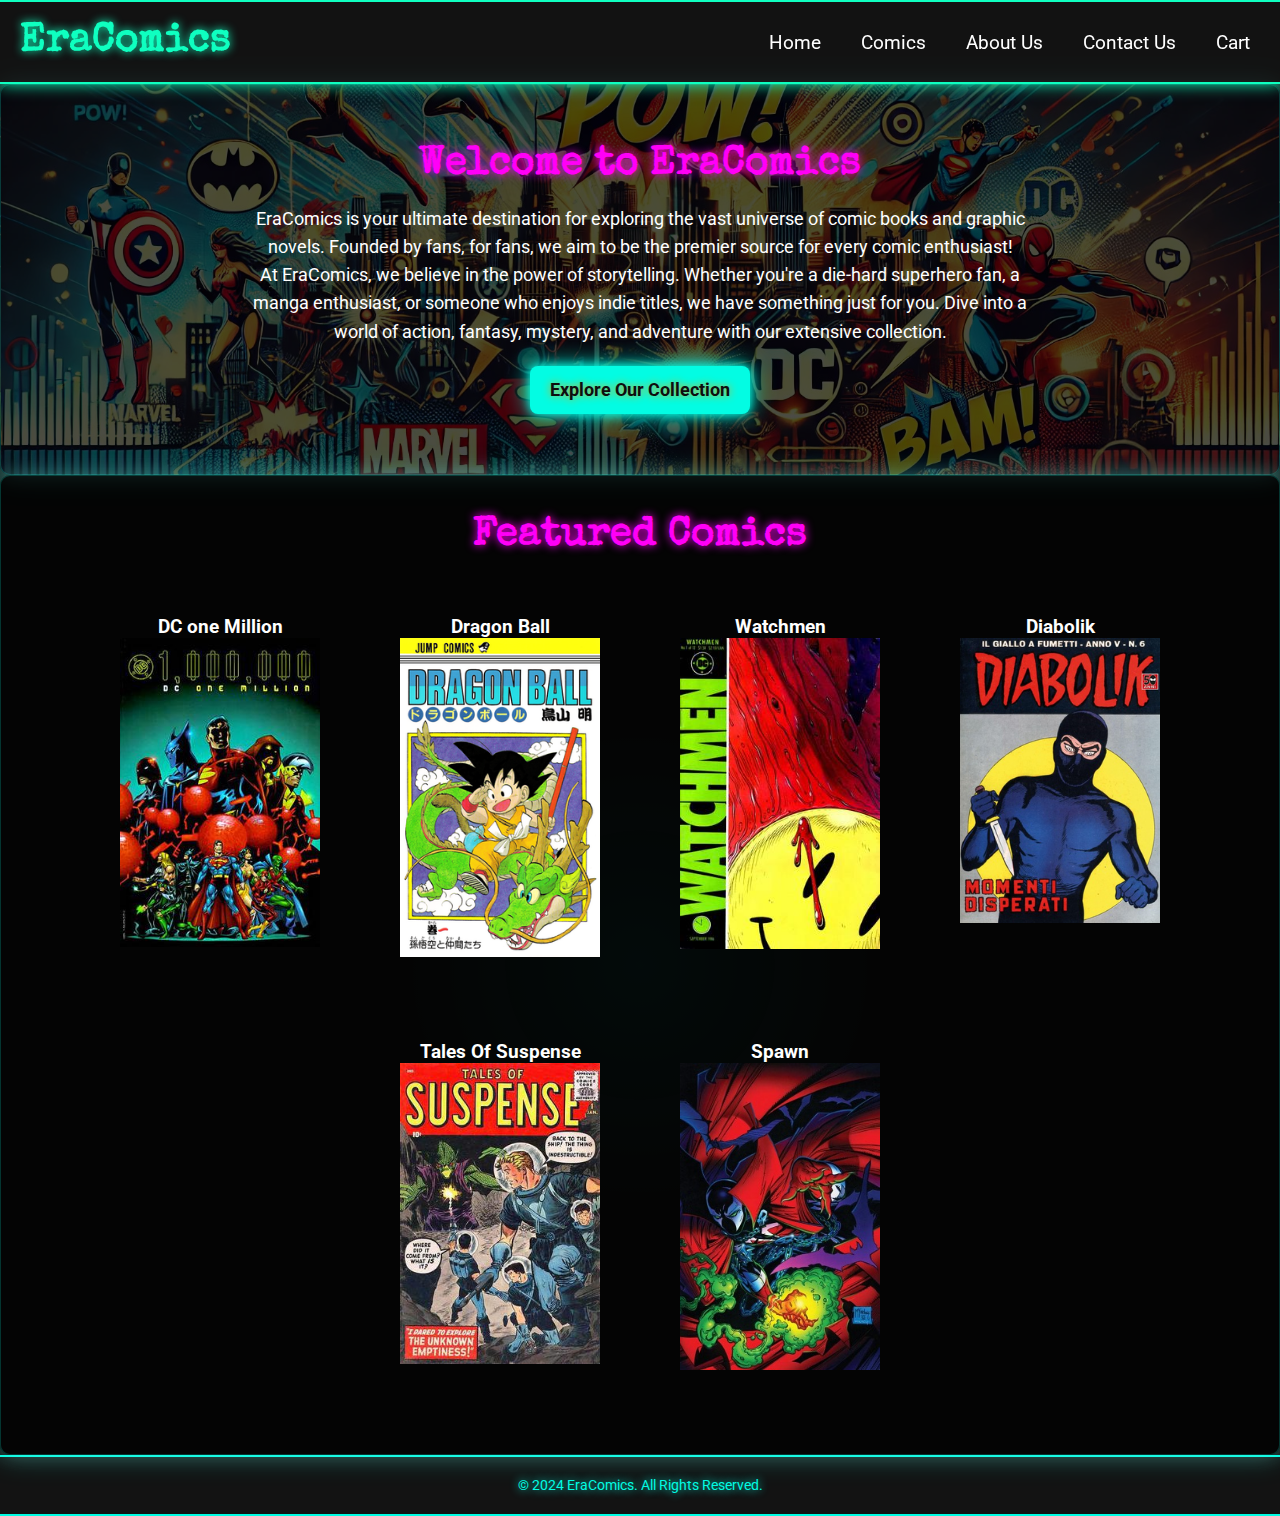
<file: index.html>
<!DOCTYPE html>
<html lang="en">
<head>
    <meta charset="UTF-8">
    <meta name="viewport" content="width=device-width, initial-scale=1.0">
    <title>EraComics | Home</title>
    <link rel="stylesheet" href="css/styles.css">
    <link rel="preconnect" href="https://fonts.googleapis.com">
    <link rel="preconnect" href="https://fonts.gstatic.com" crossorigin>
    <link href="https://fonts.googleapis.com/css2?family=Roboto:wght@400;700&family=Special+Elite&display=swap" rel="stylesheet">
</head>
<body>
    <header>
        <h1>EraComics</h1>
        <nav>
            <ul>
                <li><a href="index.html">Home</a></li>
                <li><a href="comics.html">Comics</a></li>
                <li><a href="about.html">About Us</a></li>
                <li><a href="contact.html">Contact Us</a></li>
                <li><a href="cart.html">Cart</a></li>
            </ul>
        </nav>
    </header>

    <section style="background-image: url('image/md.jpg'); background-size: cover; background-position: center; padding: 60px; color: white; text-align: center;">
        <h2>Welcome to EraComics</h2>
        <p>EraComics is your ultimate destination for exploring the vast universe of comic books and graphic novels. Founded by fans, for fans, we aim to be the premier source for every comic enthusiast!</p>
        <p>At EraComics, we believe in the power of storytelling. Whether you're a die-hard superhero fan, a manga enthusiast, or someone who enjoys indie titles, we have something just for you. Dive into a world of action, fantasy, mystery, and adventure with our extensive collection.</p>
        <p><a href="comics.html" class="button">Explore Our Collection</a></p>
    </section>

    <section class="gallery" style="padding: 40px; text-align: center;">
        <h2>Featured Comics</h2>
        <div class="gallery-container" style="display: flex; justify-content: center; flex-wrap: wrap;">
            <div style="margin: 40px;">
                <h3>DC one Million</h3>
                <img src="image/1.jpg" alt="comic 1" style="width: 200px;">
            </div>
            <div style="margin: 40px;">
                <h3>Dragon Ball</h3>
                <img src="image/g.png" alt="comic 2" style="width: 200px;">
            </div>
            <div style="margin: 40px;">
                <h3>Watchmen</h3>
                <img src="image/w.jpg" alt="Comic 3" style="width: 200px;">
            </div>
            <div style="margin: 40px;">
                <h3>Diabolik</h3>
                <img src="image/mn.png" alt="Comic 4" style="width: 200px;">
            </div>
            <div style="margin: 40px;">
                <h3>Tales Of Suspense</h3>
                <img src="image/q.jpg" alt="Comic 5" style="width: 200px;">
            </div>
            <div style="margin: 40px;">
                <h3>Spawn</h3>
                <img src="image/s.jpg" alt="Comic 6" style="width: 200px;">
            </div>
        </div>
    </section>

    <footer>
        <p>&copy; 2024 EraComics. All Rights Reserved.</p>
    </footer>
</body>
</html>
</file>
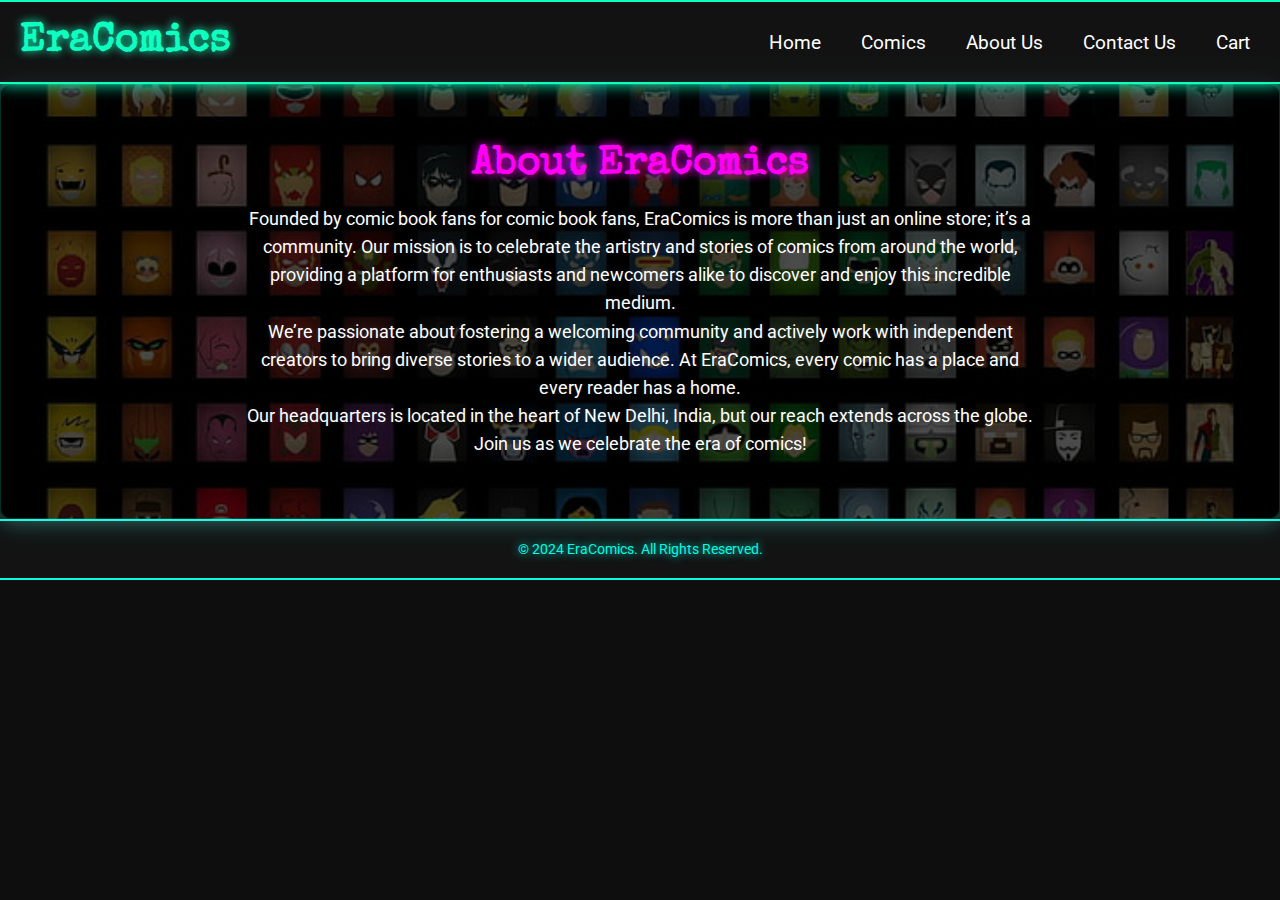
<file: about.html>
<!DOCTYPE html>
<html lang="en">
<head>
    <meta charset="UTF-8">
    <meta name="viewport" content="width=device-width, initial-scale=1.0">
    <title>EraComics | About Us</title>
    <link rel="stylesheet" href="css/styles.css">
    <link rel="preconnect" href="https://fonts.googleapis.com">
    <link rel="preconnect" href="https://fonts.gstatic.com" crossorigin>
    <link href="https://fonts.googleapis.com/css2?family=Roboto:wght@400;700&family=Special+Elite&display=swap" rel="stylesheet">
</head>
<body>
    <header>
        <h1>EraComics</h1>
        <nav>
            <ul>
                <li><a href="index.html">Home</a></li>
                <li><a href="comics.html">Comics</a></li>
                <li><a href="about.html">About Us</a></li>
                <li><a href="contact.html">Contact Us</a></li>
                <li><a href="cart.html">Cart</a></li>
            </ul>
        </nav>
    </header>

    <section style="background-image: url('image/y.jpg'); background-size: cover; background-position: center; padding: 60px; color: white; text-align: center;">
        <h2>About EraComics</h2>
        <p>Founded by comic book fans for comic book fans, EraComics is more than just an online store; it’s a community. Our mission is to celebrate the artistry and stories of comics from around the world, providing a platform for enthusiasts and newcomers alike to discover and enjoy this incredible medium.</p>
        <p>We’re passionate about fostering a welcoming community and actively work with independent creators to bring diverse stories to a wider audience. At EraComics, every comic has a place and every reader has a home.</p>
        <p>Our headquarters is located in the heart of New Delhi, India, but our reach extends across the globe. Join us as we celebrate the era of comics!</p>
    </section>

    <footer>
        <p>&copy; 2024 EraComics. All Rights Reserved.</p>
    </footer>
</body>
</html>
</file>
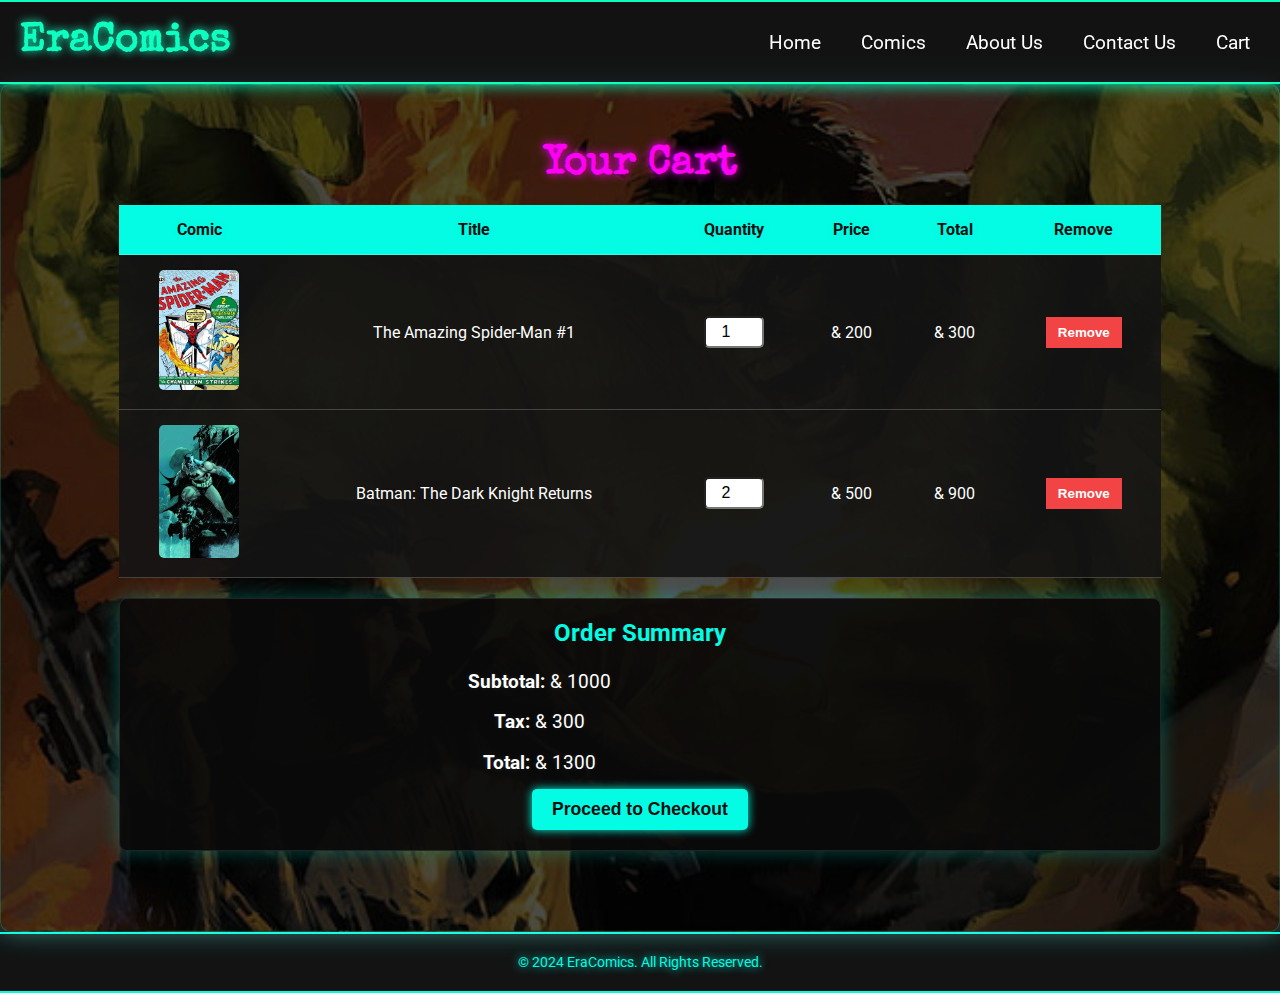
<file: cart.html>
<!DOCTYPE html>
<html lang="en">
<head>
    <meta charset="UTF-8">
    <meta name="viewport" content="width=device-width, initial-scale=1.0">
    <title>EraComics | Cart</title>
    <link rel="stylesheet" href="css/styles.css">
    <link rel="preconnect" href="https://fonts.googleapis.com">
    <link rel="preconnect" href="https://fonts.gstatic.com" crossorigin>
    <link href="https://fonts.googleapis.com/css2?family=Roboto:wght@400;700&family=Special+Elite&display=swap" rel="stylesheet">
</head>
<body>
    <header>
        <h1>EraComics</h1>
        <nav>
            <ul>
                <li><a href="index.html">Home</a></li>
                <li><a href="comics.html">Comics</a></li>
                <li><a href="about.html">About Us</a></li>
                <li><a href="contact.html">Contact Us</a></li>
                <li><a href="cart.html">Cart</a></li>
            </ul>
        </nav>
    </header>

    <section style="background-image: url('image/f.jpg'); background-size: cover; background-position: center; padding: 60px; color: white;">
        <h2>Your Cart</h2>

        <!-- Cart Items Table -->
        <table class="cart-table">
            <thead>
                <tr>
                    <th>Comic</th>
                    <th>Title</th>
                    <th>Quantity</th>
                    <th>Price</th>
                    <th>Total</th>
                    <th>Remove</th>
                </tr>
            </thead>
            <tbody>
                <!-- Sample Cart Item 1 -->
                <tr>
                    <td><img src="image/spider.jpg" alt="Comic 1" class="comic-thumbnail"></td>
                    <td>The Amazing Spider-Man #1</td>
                    <td>
                        <input type="number" value="1" min="1" class="quantity-input">
                    </td>
                    <td>& 200</td>
                    <td>& 300</td>
                    <td><button class="remove-button">Remove</button></td>
                </tr>
                <!-- Sample Cart Item 2 -->
                <tr>
                    <td><img src="image/h.jpg" alt="Comic 2" class="comic-thumbnail"></td>
                    <td>Batman: The Dark Knight Returns</td>
                    <td>
                        <input type="number" value="2" min="1" class="quantity-input">
                    </td>
                    <td>& 500</td>
                    <td>& 900</td>
                    <td><button class="remove-button">Remove</button></td>
                </tr>
            </tbody>
        </table>

        <!-- Cart Summary Section -->
        <div class="cart-summary">
            <h3>Order Summary</h3>
            <p><strong>Subtotal:</strong> & 1000</p>
            <p><strong>Tax:</strong> & 300</p>
            <p><strong>Total:</strong> & 1300</p>
            <button class="checkout-button">Proceed to Checkout</button>
        </div>
    </section>

    <footer>
        <p>&copy; 2024 EraComics. All Rights Reserved.</p>
    </footer>
</body>
</html>
</file>
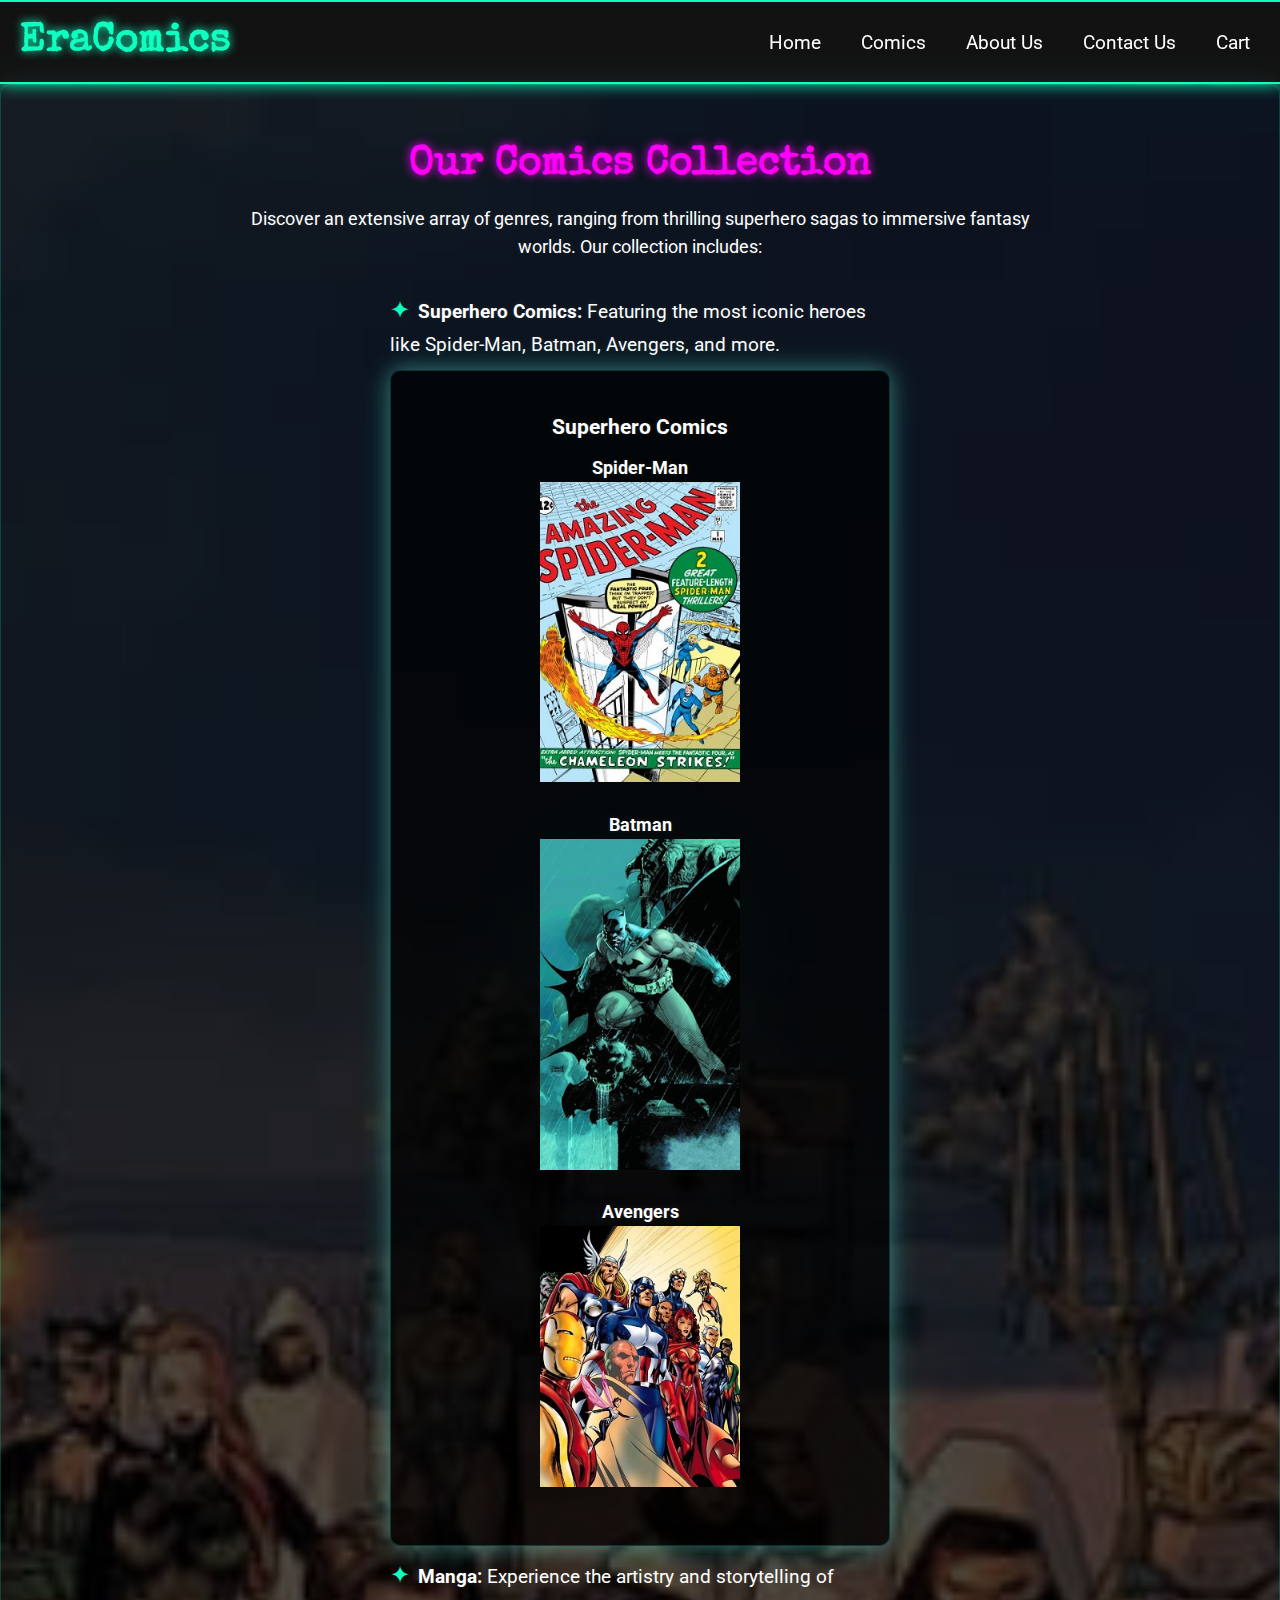
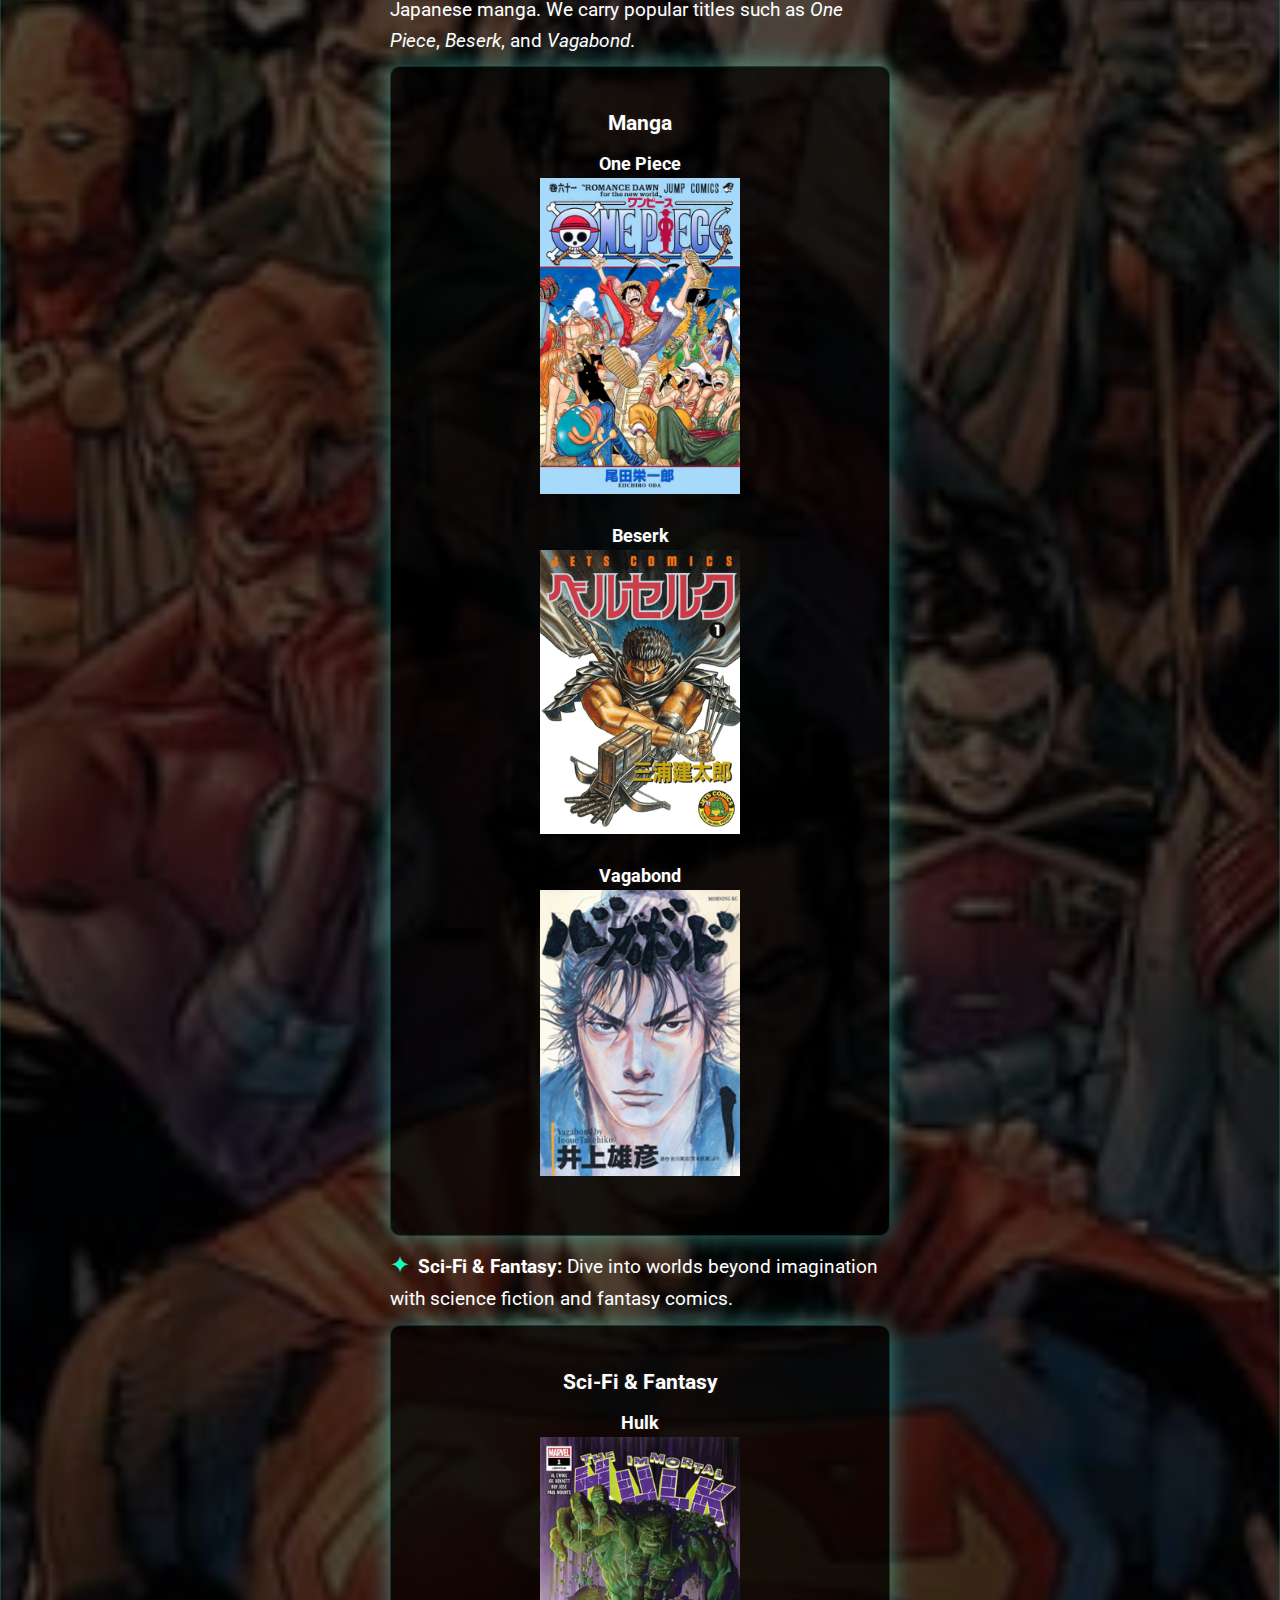
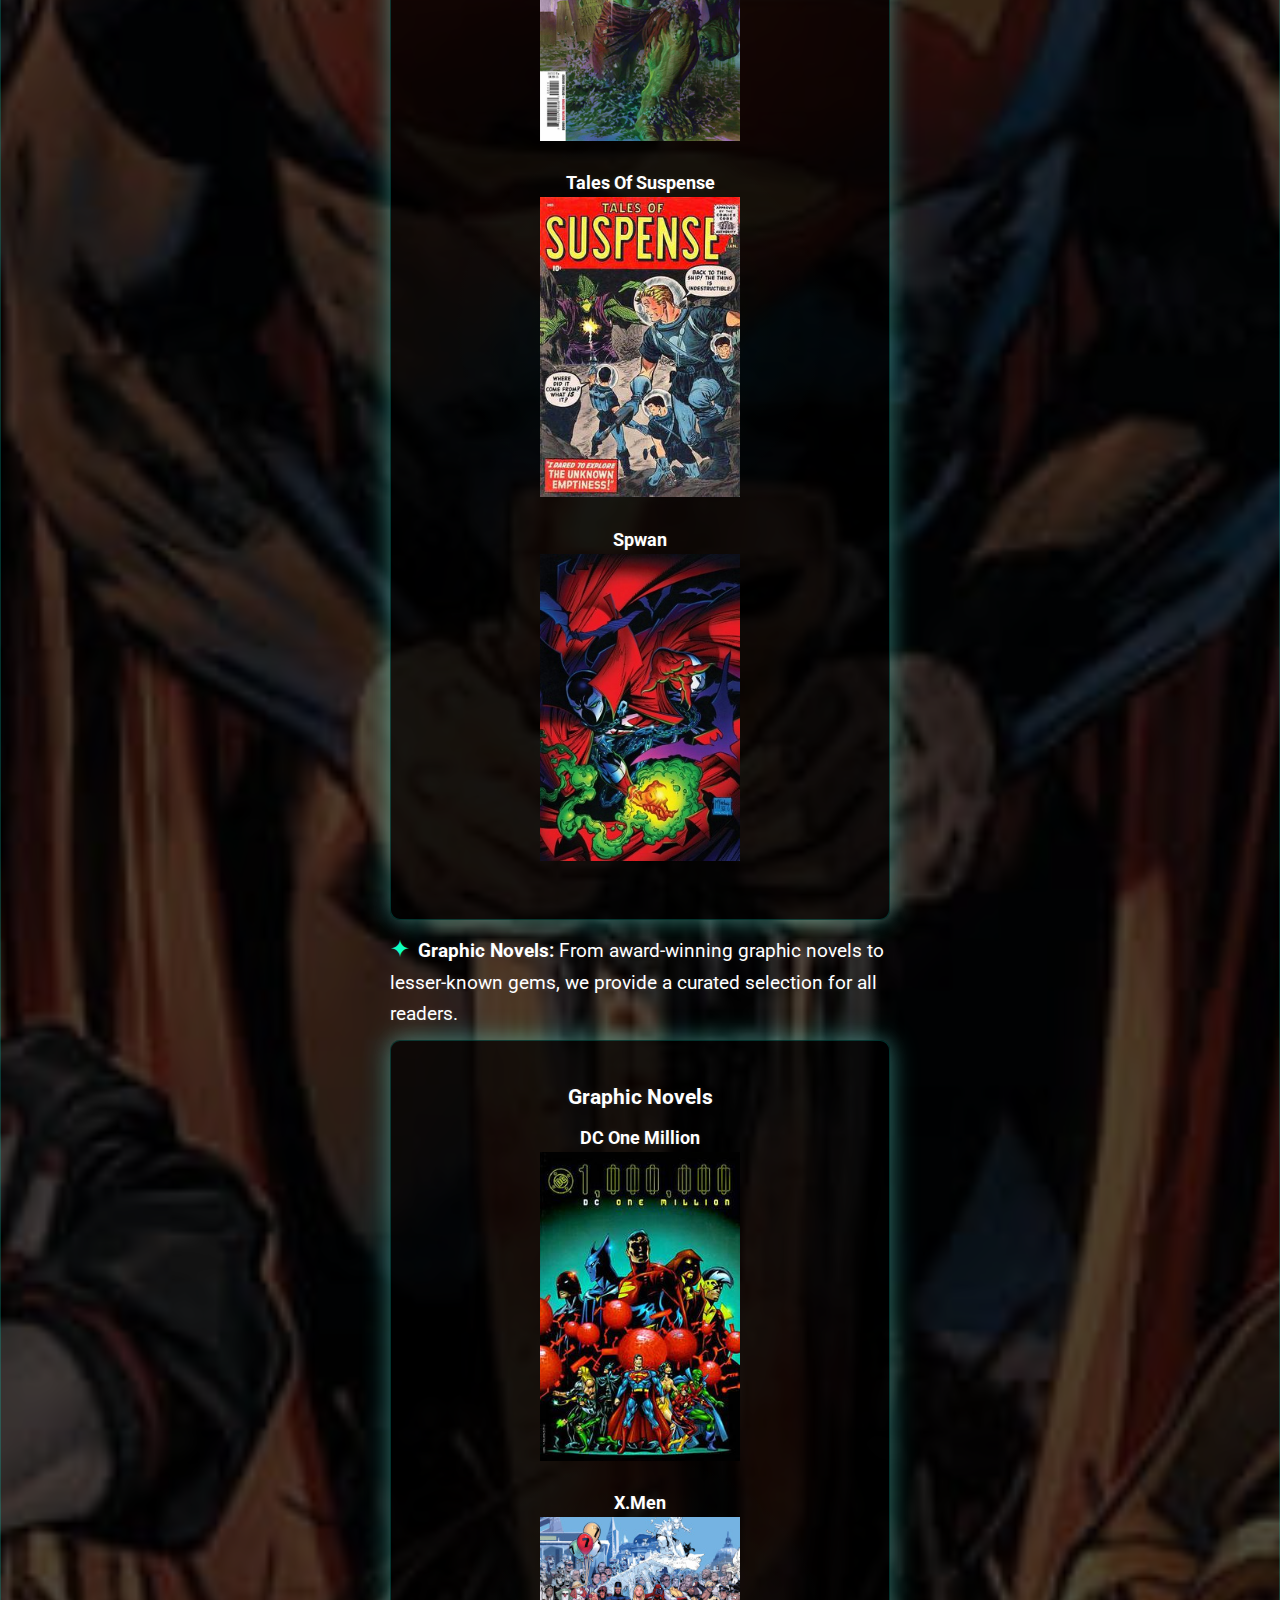
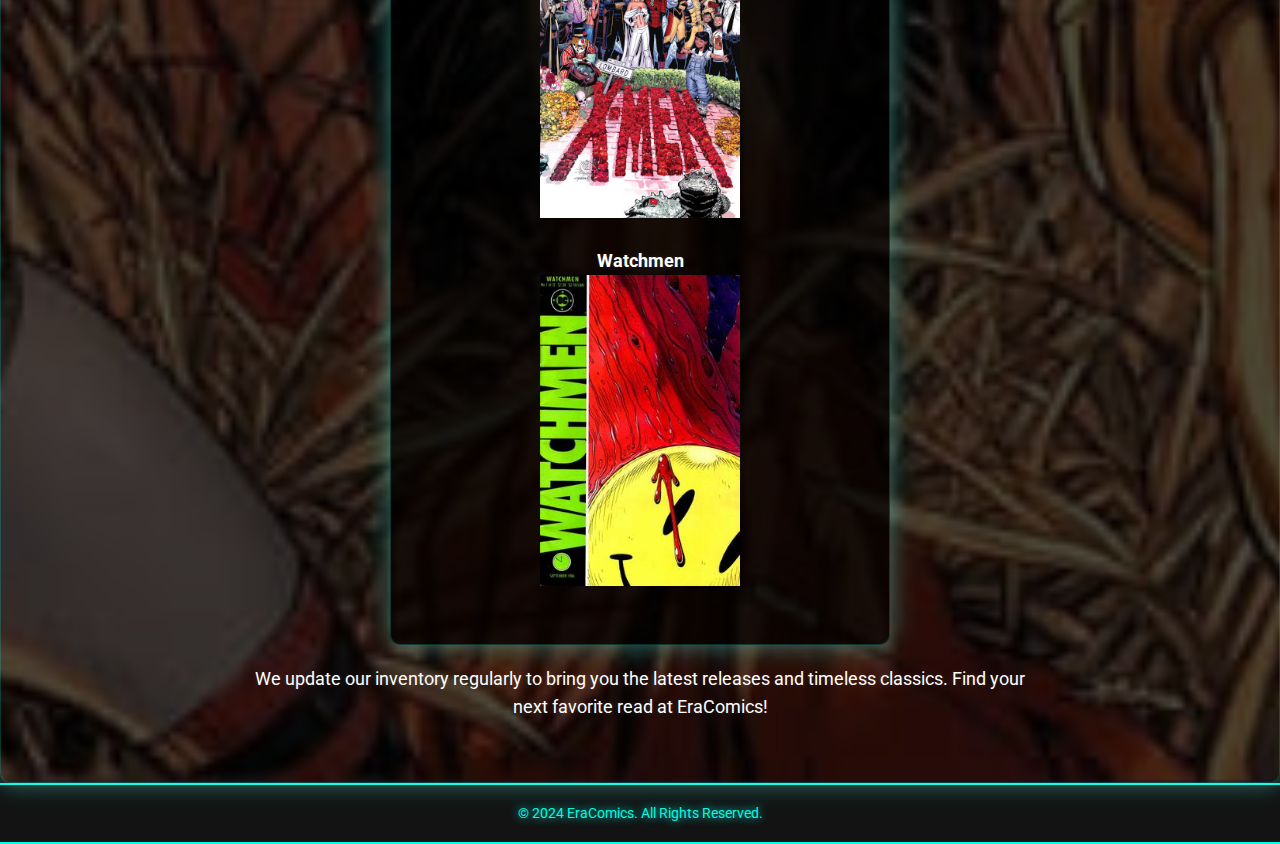
<file: comics.html>
<!DOCTYPE html>
<html lang="en">
<head>
    <meta charset="UTF-8">
    <meta name="viewport" content="width=device-width, initial-scale=1.0">
    <title>EraComics | Comics</title>
    <link rel="stylesheet" href="css/styles.css">
    <link rel="preconnect" href="https://fonts.googleapis.com">
    <link rel="preconnect" href="https://fonts.gstatic.com" crossorigin>
    <link href="https://fonts.googleapis.com/css2?family=Roboto:wght@400;700&family=Special+Elite&display=swap" rel="stylesheet">
</head>
<body>
    <header>
        <h1>EraComics</h1>
        <nav>
            <ul>
                <li><a href="index.html">Home</a></li>
                <li><a href="comics.html">Comics</a></li>
                <li><a href="about.html">About Us</a></li>
                <li><a href="contact.html">Contact Us</a></li>
                <li><a href="cart.html">Cart</a></li>
            </ul>
        </nav>
    </header>

    <section style="background-image: url('image/z.jpg'); background-size: cover; background-position: center; padding: 60px; color: white; text-align: center;">
        <h2>Our Comics Collection</h2>
        <p>Discover an extensive array of genres, ranging from thrilling superhero sagas to immersive fantasy worlds. Our collection includes:</p>
        <ul>
            <li><strong>Superhero Comics:</strong> Featuring the most iconic heroes like Spider-Man, Batman, Avengers, and more.</li>
            <section class="gallery" style="padding: 40px; text-align: center;">
                <h3>Superhero Comics</h3>
                <div class="gallery-container" style="display: flex; justify-content: center; flex-wrap: wrap;">
                    <div style="margin: 10px;">
                        <h4>Spider-Man</h4>
                        <img src="image/spider.jpg" alt="Spider-Man" style="width: 200px;">
                    </div>
                    <div style="margin: 10px;">
                        <h4>Batman</h4>
                        <img src="image/h.jpg" alt="Batman" style="width: 200px;">
                    </div>
                    <div style="margin: 10px;">
                        <h4>Avengers</h4>
                        <img src="image/avenger.jpg" alt="Avengers" style="width: 200px;">
                    </div>
                </div>
            </section>
            
            <li><strong>Manga:</strong> Experience the artistry and storytelling of Japanese manga. We carry popular titles such as <em>One Piece</em>, <em>Beserk</em>, and <em>Vagabond</em>.</li>
            <section class="gallery" style="padding: 40px; text-align: center;">
                <h3>Manga</h3>
                <div class="gallery-container" style="display: flex; justify-content: center; flex-wrap: wrap;">
                    <div style="margin: 10px;">
                        <h4>One Piece</h4>
                        <img src="image/o.jpg" alt="One Piece" style="width: 200px;">
                    </div>
                    <div style="margin: 10px;">
                        <h4>Beserk</h4>
                        <img src="image/e.png" alt="Beserk" style="width: 200px;">
                    </div>
                    <div style="margin: 10px;">
                        <h4>Vagabond</h4>
                        <img src="image/r.png" alt="Vagabond" style="width: 200px;">
                    </div>
                </div>
            </section>        
            
            <li><strong>Sci-Fi & Fantasy:</strong> Dive into worlds beyond imagination with science fiction and fantasy comics.</li>
            <section class="gallery" style="padding: 40px; text-align: center;">
                <h3>Sci-Fi & Fantasy</h3>
                <div class="gallery-container" style="display: flex; justify-content: center; flex-wrap: wrap;">
                    <div style="margin: 10px;">
                        <h4>Hulk</h4>
                        <img src="image/hulk.png" alt="Hulk" style="width: 200px;">
                    </div>
                    <div style="margin: 10px;">
                        <h4>Tales Of Suspense</h4>
                        <img src="image/q.jpg" alt="Tales Of Suspense" style="width: 200px;">
                    </div>
                    <div style="margin: 10px;">
                        <h4>Spwan</h4>
                        <img src="image/s.jpg" alt="Spwan" style="width: 200px;">
                    </div>
                </div>
            </section>
        
            <li><strong>Graphic Novels:</strong> From award-winning graphic novels to lesser-known gems, we provide a curated selection for all readers.</li>
            <section class="gallery" style="padding: 40px; text-align: center;">
                <h3>Graphic Novels</h3>
                <div class="gallery-container" style="display: flex; justify-content: center; flex-wrap: wrap;">
                    <div style="margin: 10px;">
                        <h4>DC One Million</h4>
                        <img src="image/1.jpg" alt="DC One Million" style="width: 200px;">
                    </div>
                    <div style="margin: 10px;">
                        <h4>X.Men</h4>
                        <img src="image/c.jpg" alt="X-Men" style="width: 200px;">
                    </div>
                    <div style="margin: 10px;">
                        <h4>Watchmen</h4>
                        <img src="image/w.jpg" alt="Watchmen" style="width: 200px;">
                    </div>
                </div>
            </section>
        
        </ul>
        <p>We update our inventory regularly to bring you the latest releases and timeless classics. Find your next favorite read at EraComics!</p>
    </section>
    
    <footer>
        <p>&copy; 2024 EraComics. All Rights Reserved.</p>
    </footer>
</body>
</html>
</file>
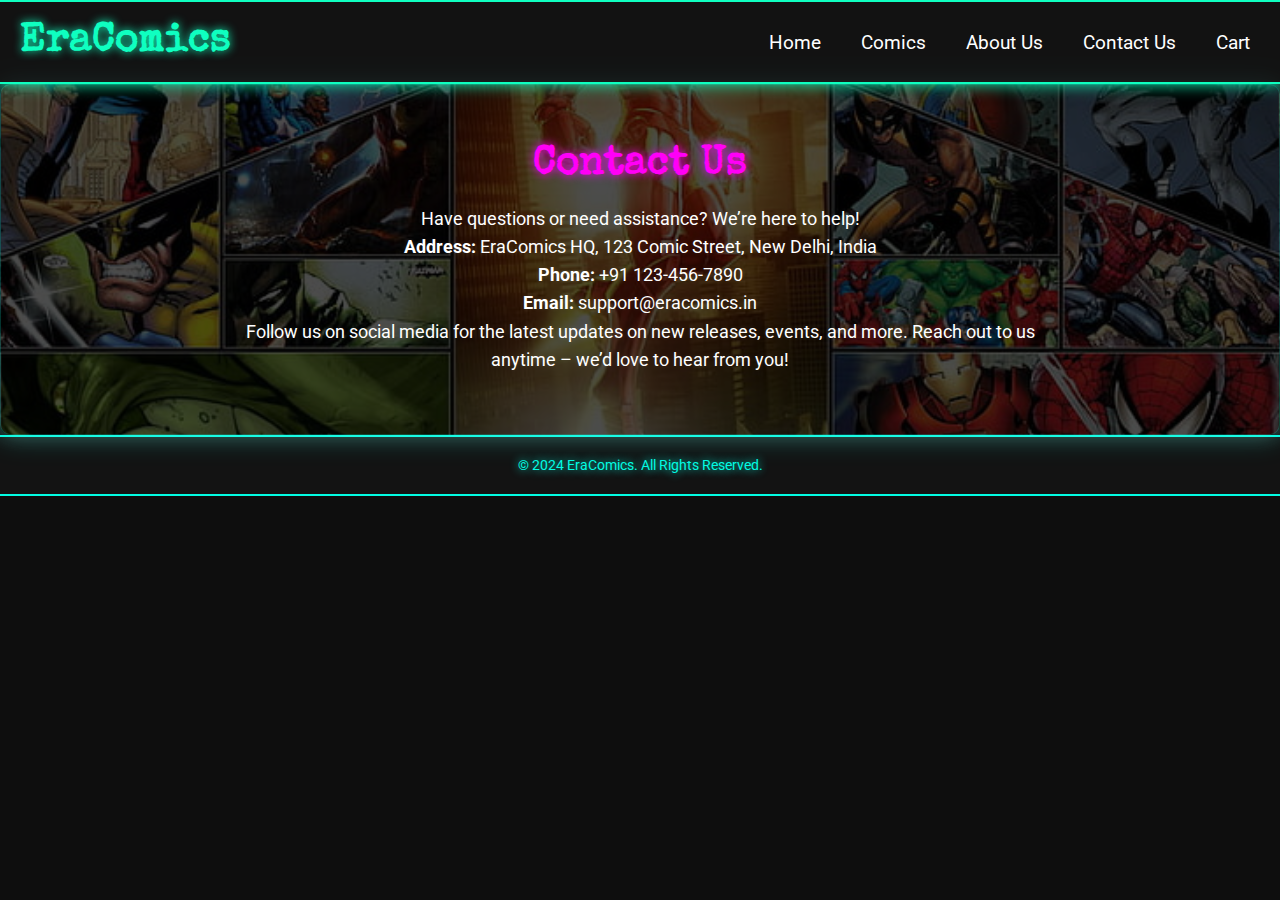
<file: contact.html>
<!DOCTYPE html>
<html lang="en">
<head>
    <meta charset="UTF-8">
    <meta name="viewport" content="width=device-width, initial-scale=1.0">
    <title>EraComics | Contact Us</title>
    <link rel="stylesheet" href="css/styles.css">
    <link rel="preconnect" href="https://fonts.googleapis.com">
    <link rel="preconnect" href="https://fonts.gstatic.com" crossorigin>
    <link href="https://fonts.googleapis.com/css2?family=Roboto:wght@400;700&family=Special+Elite&display=swap" rel="stylesheet">
</head>
<body>
    <header>
        <h1>EraComics</h1>
        <nav>
            <ul>
                <li><a href="index.html">Home</a></li>
                <li><a href="comics.html">Comics</a></li>
                <li><a href="about.html">About Us</a></li>
                <li><a href="contact.html">Contact Us</a></li>
                <li><a href="cart.html">Cart</a></li>
            </ul>
        </nav>
    </header>

    <section style="background-image: url('image/t.jpg'); background-size: cover; background-position: center; padding: 60px; color: white; text-align: center;">
        <h2>Contact Us</h2>
        <p>Have questions or need assistance? We’re here to help!</p>
        <p><strong>Address:</strong> EraComics HQ, 123 Comic Street, New Delhi, India</p>
        <p><strong>Phone:</strong> +91 123-456-7890</p>
        <p><strong>Email:</strong> support@eracomics.in</p>
        <p>Follow us on social media for the latest updates on new releases, events, and more. Reach out to us anytime – we’d love to hear from you!</p>
    </section>

    <footer>
        <p>&copy; 2024 EraComics. All Rights Reserved.</p>
    </footer>
</body>
</html>
</file>
<file: css/styles.css>
/* Base Reset */
* {
    margin: 0;
    padding: 0;
    box-sizing: border-box;
}

/* Body Styling */
body {
    font-family: 'Roboto', sans-serif;
    color: #ffffff;
    background-color: #0e0e0e;
    display: flex;
    flex-direction: column;
    align-items: center;
}

/* Header */
header {
    width: 100%;
    padding: 20px 0;
    background-color: rgba(20, 20, 20, 0.8);
    display: flex;
    justify-content: space-between;
    align-items: center;
    position: sticky;
    top: 0;
    z-index: 100;
    border-top: 2px solid #0fffc0;
    border-bottom: 2px solid #0fffc0;
    box-shadow: 0 0 15px #0fffc0;
    animation: pulse 3s infinite alternate;
}

@keyframes pulse {
    0% { box-shadow: 0 0 15px #0fffc0; }
    100% { box-shadow: 0 0 25px #0fffc0; }
}

header h1 {
    font-family: 'Special Elite', cursive;
    color: #0fffc0;
    font-size: 2.5rem;
    text-shadow: 0 0 10px #0fffc0;
    margin-left: 20px;
}

header nav ul {
    list-style: none;
    display: flex;
    gap: 20px;
    margin-right: 20px;
}

header nav ul li {
    position: relative;
}

header nav ul li a {
    text-decoration: none;
    color: #ffffff;
    font-size: 1.2rem;
    padding: 5px 10px;
    transition: color 0.3s ease;
}

header nav ul li a:hover {
    color: #0fffc0;
    text-shadow: 0 0 10px #0fffc0, 0 0 20px #0fffc0;
}

/* Main Section */
section {
    width: 100%;
    padding: 60px 20px;
    text-align: center;
    position: relative;
    border-radius: 10px;
    box-shadow: 0 0 20px rgba(255, 255, 255, 0.2), 0 0 30px rgba(3, 252, 227, 0.3);
    border: 1px solid rgba(3, 252, 227, 0.2);
    background-color: rgba(0, 0, 0, 0.7);
    background-image: radial-gradient(circle, rgba(3, 252, 227, 0.1), transparent 30%);
    background-blend-mode: overlay;
    animation: neon-fade 5s infinite alternate;
}

@keyframes neon-fade {
    0% { box-shadow: 0 0 20px rgba(3, 252, 227, 0.3); }
    100% { box-shadow: 0 0 30px rgba(3, 252, 227, 0.6); }
}

section h2 {
    font-family: 'Special Elite', cursive;
    color: #ff00f7;
    font-size: 2.5rem;
    text-shadow: 0 0 10px #ff00f7;
    margin-bottom: 20px;
}

section p, section ul {
    font-size: 1.1rem;
    line-height: 1.6;
    color: #ffffff;
    text-shadow: 0 0 5px rgba(255, 255, 255, 0.1);
    max-width: 800px;
    margin: 0 auto;
}

section a {
    color: #f2a007;
    text-decoration: none;
    font-weight: bold;
    text-shadow: 0 0 8px #f2a007;
    transition: text-shadow 0.3s ease;
}

section a:hover {
    text-shadow: 0 0 15px #f2a007, 0 0 30px #ff00f7;
}

/* Footer */
footer {
    width: 100%;
    padding: 20px;
    background-color: rgba(20, 20, 20, 0.9);
    text-align: center;
    font-size: 0.9rem;
    color: #03fce3;
    text-shadow: 0 0 10px #03fce3;
    border-top: 2px solid #03fce3;
    border-bottom: 2px solid #03fce3;
}

/* Button Style */
section a.button {
    display: inline-block;
    padding: 10px 20px;
    margin-top: 20px;
    background-color: #03fce3;
    color: #0e0e0e;
    border-radius: 8px;
    box-shadow: 0 0 10px #03fce3, 0 0 25px #03fce3;
    transition: background-color 0.3s ease, box-shadow 0.3s ease;
}

section a.button:hover {
    background-color: #ffffff;
    color: #03fce3;
    box-shadow: 0 0 15px #ffffff, 0 0 30px #03fce3;
}

/* List Styling */
section ul {
    list-style: none;
    padding-left: 0;
    text-align: left;
    max-width: 500px;
    margin: 20px auto;
}

section ul li {
    padding: 10px 0;
    font-size: 1.2rem;
    position: relative;
    animation: blink 2s infinite;
}

@keyframes blink {
    50% { color: #0fffc0; }
}

section ul li::before {
    content: "✦";
    color: #0fffc0;
    margin-right: 8px;
    font-size: 1.5rem;
}

/* Cart Table Styling */
.cart-table {
    width: 90%;
    margin: 20px auto;
    border-collapse: collapse;
    color: #ffffff;
    background-color: rgba(20, 20, 20, 0.9);
}

.cart-table th, .cart-table td {
    padding: 15px;
    border-bottom: 1px solid rgba(255, 255, 255, 0.2);
    text-align: center;
}

.cart-table th {
    background-color: #03fce3;
    color: #0e0e0e;
    text-shadow: 0 0 5px #03fce3;
}

.comic-thumbnail {
    width: 80px;
    height: auto;
    border-radius: 5px;
}

.quantity-input {
    width: 60px;
    padding: 5px;
    font-size: 1rem;
    border-radius: 5px;
    text-align: center;
}

.remove-button {
    background-color: #f24444;
    color: white;
    border: none;
    padding: 8px 12px;
    cursor: pointer;
    font-weight: bold;
    transition: background-color 0.3s;
}

.remove-button:hover {
    background-color: #ff6b6b;
}

/* Cart Summary Styling */
.cart-summary {
    width: 90%;
    margin: 20px auto;
    padding: 20px;
    background-color: rgba(10, 10, 10, 0.9);
    color: #ffffff;
    text-align: center;
    border: 1px solid rgba(255, 255, 255, 0.1);
    border-radius: 8px;
    box-shadow: 0 0 20px rgba(3, 252, 227, 0.3);
}

.cart-summary h3 {
    font-size: 1.5rem;
    margin-bottom: 20px;
    color: #03fce3;
}

.cart-summary p {
    font-size: 1.2rem;
    margin: 10px 0;
}

.checkout-button {
    background-color: #03fce3;
    color: #0e0e0e;
    padding: 10px 20px;
    border: none;
    border-radius: 5px;
    cursor: pointer;
    font-size: 1.1rem;
    font-weight: bold;
    box-shadow: 0 0 10px #03fce3;
    transition: background-color 0.3s, box-shadow 0.3s;
}

.checkout-button:hover {
    background-color: #ffffff;
    color: #03fce3;
    box-shadow: 0 0 20px #03fce3;
}
</file>
